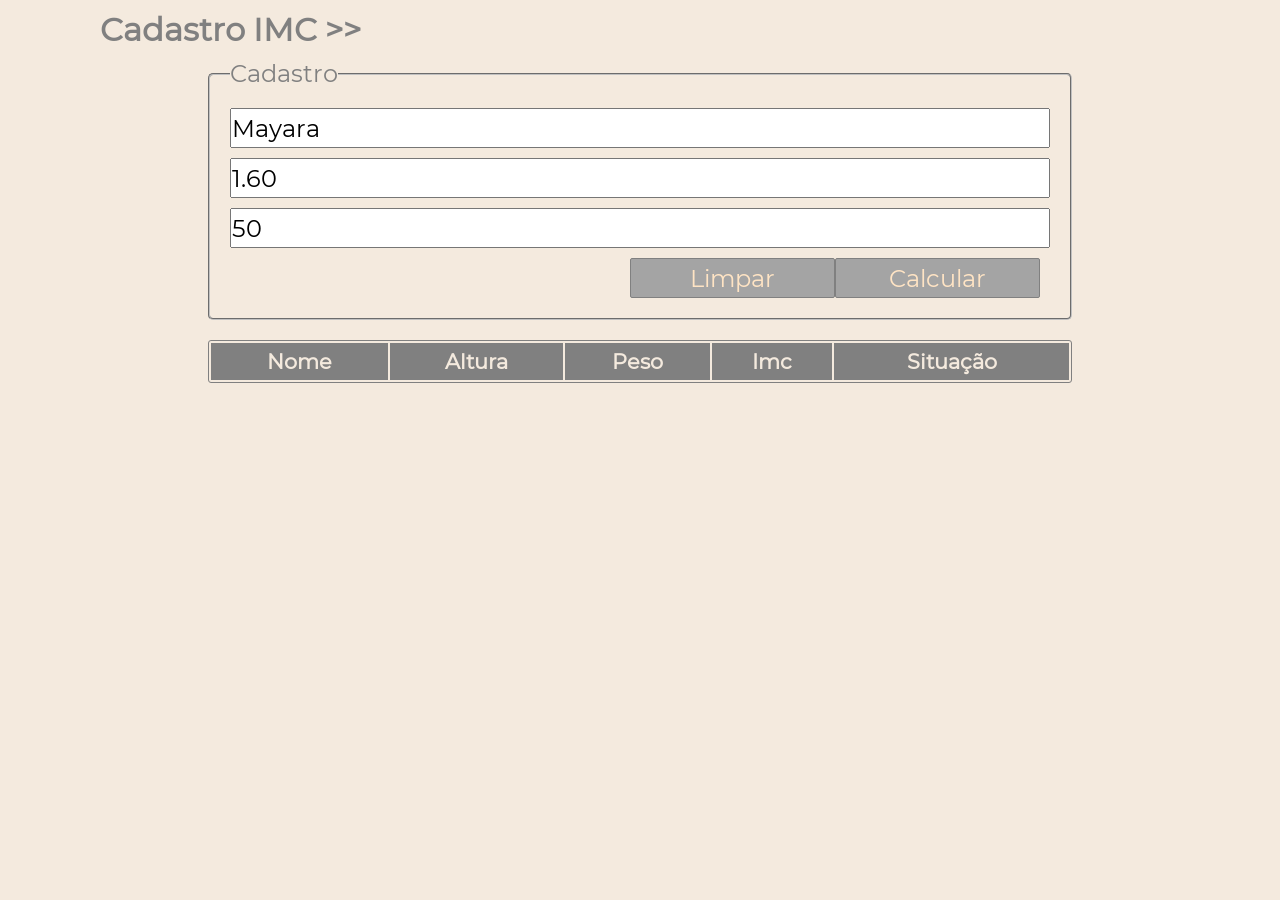
<file: Front-end_2026/imc-javascript-main/imc-javascript-main/index.html>
<!DOCTYPE html>
<html lang="pt-br">

<head>
    <meta charset="UTF-8">
    <meta name="viewport" content="width=device-width, initial-scale=1.0">
    <meta http-equiv="X-UA-Compatible" content="ie=edge">
    <title>Formulários</title>
    <link rel="stylesheet" href="css/style.css">
</head>

<body onload="carregarCadastros()">
    <h1>Cadastro IMC >></h1>
    <form>
        <fieldset>
            <legend>Cadastro</legend>

            <input type="text" value="Mayara" id="nome" placeholder="Nome">
            <input type="number" value="1.60" id="altura" placeholder="Altura em Metros ex 1.67">
            <input type="number" value="50" id="peso" placeholder="Peso em Quilos">
            <button type="button" onclick="calcular()">Calcular</button>
            <button type="reset">Limpar</button>
        </fieldset>
    </form>
    <section>
        <table>
            <thead>
                <tr>
                    <th>Nome</th>
                    <th>Altura</th>
                    <th>Peso</th>
                    <th>Imc</th>
                    <th>Situação</th>
                </tr>
            </thead>

            <tbody id="cadastro">
            </tbody>
        </table>
    </section>


    <script src="./js/script.js"></script>
</body>

</html>
</file>
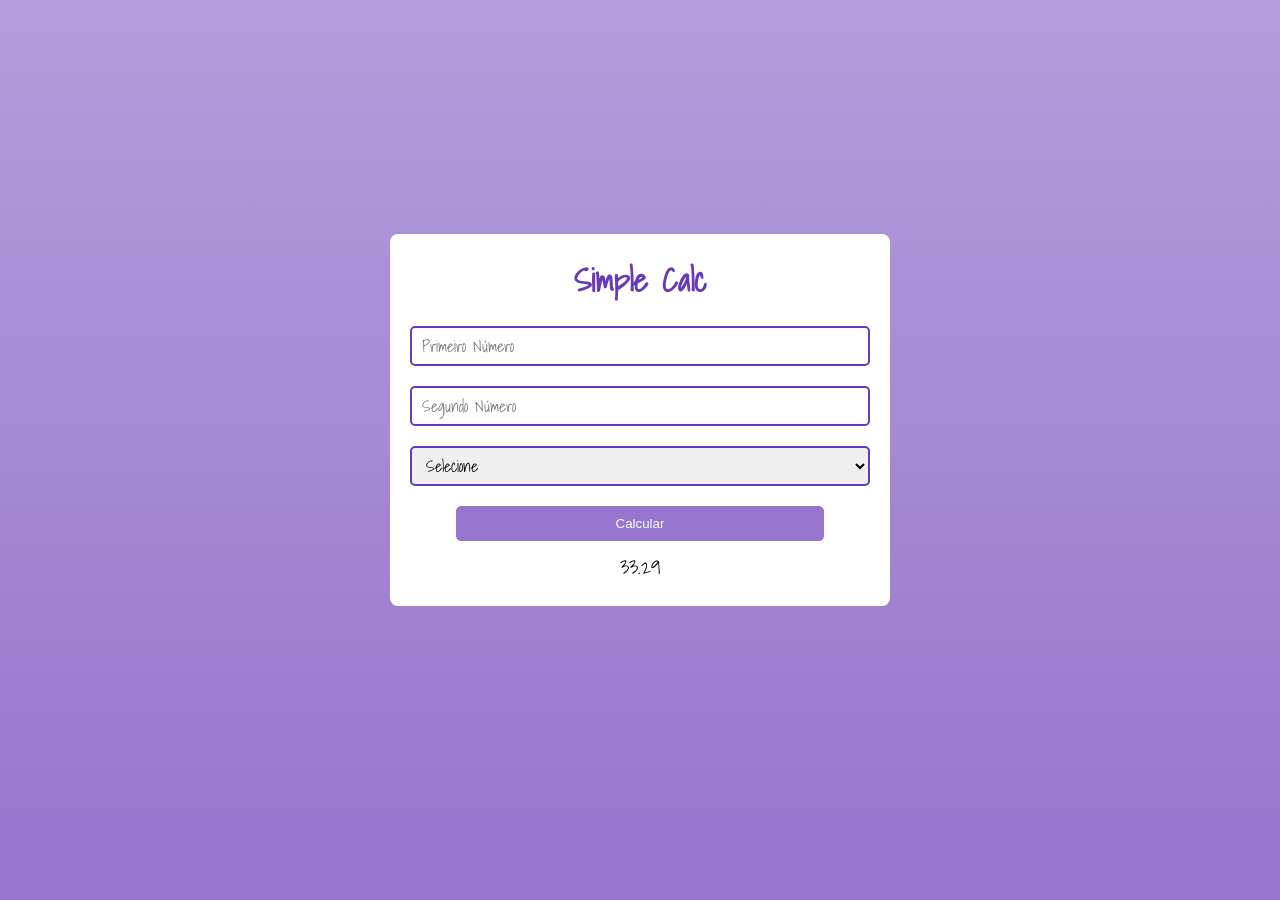
<file: Front-end_2026/simple-calc-main 2/simple-calc-main/index.html>
<!DOCTYPE html>
<html lang="pt-BR">

<head>
    <meta charset="UTF-8">
    <meta http-equiv="X-UA-Compatible" content="IE=edge">
    <meta name="viewport" content="width=device-width, initial-scale=1.0">
    <title>Document</title>
    <link rel="stylesheet" href="./css/style.css">
</head>

<body onload="carregarDados()">
    <div class="page">

        <form action="" class="calc">
            <h1 class="calc__title">Simple Calc</h1>
            <input class="calc__field" autocomplete="off" type="number" id="n1" placeholder="Primeiro Número">
            <input class="calc__field" autocomplete="off" type="number" id="n2" placeholder="Segundo Número">

            <select class="calc__field calc__select" id="operacao">
                <option value="">Selecione</option>
                <option value="soma">Adição</option>
                <option value="subtracao">Subtração</option>
                <option value="multiplicacao">Multiplicação</option>
                <option value="divisao">Divisão</option>
            </select>

            <button class="calc__button" onclick="calcular()">Calcular</button>

            <span class="calc__result" id="resultado">33.29</span>
        </form>
       
        <section class="data" id="cadastro">
            
    
    </section>
    </div>

    

    <script src="./js/funcoes.js"></script>
</body>

</html>
</file>
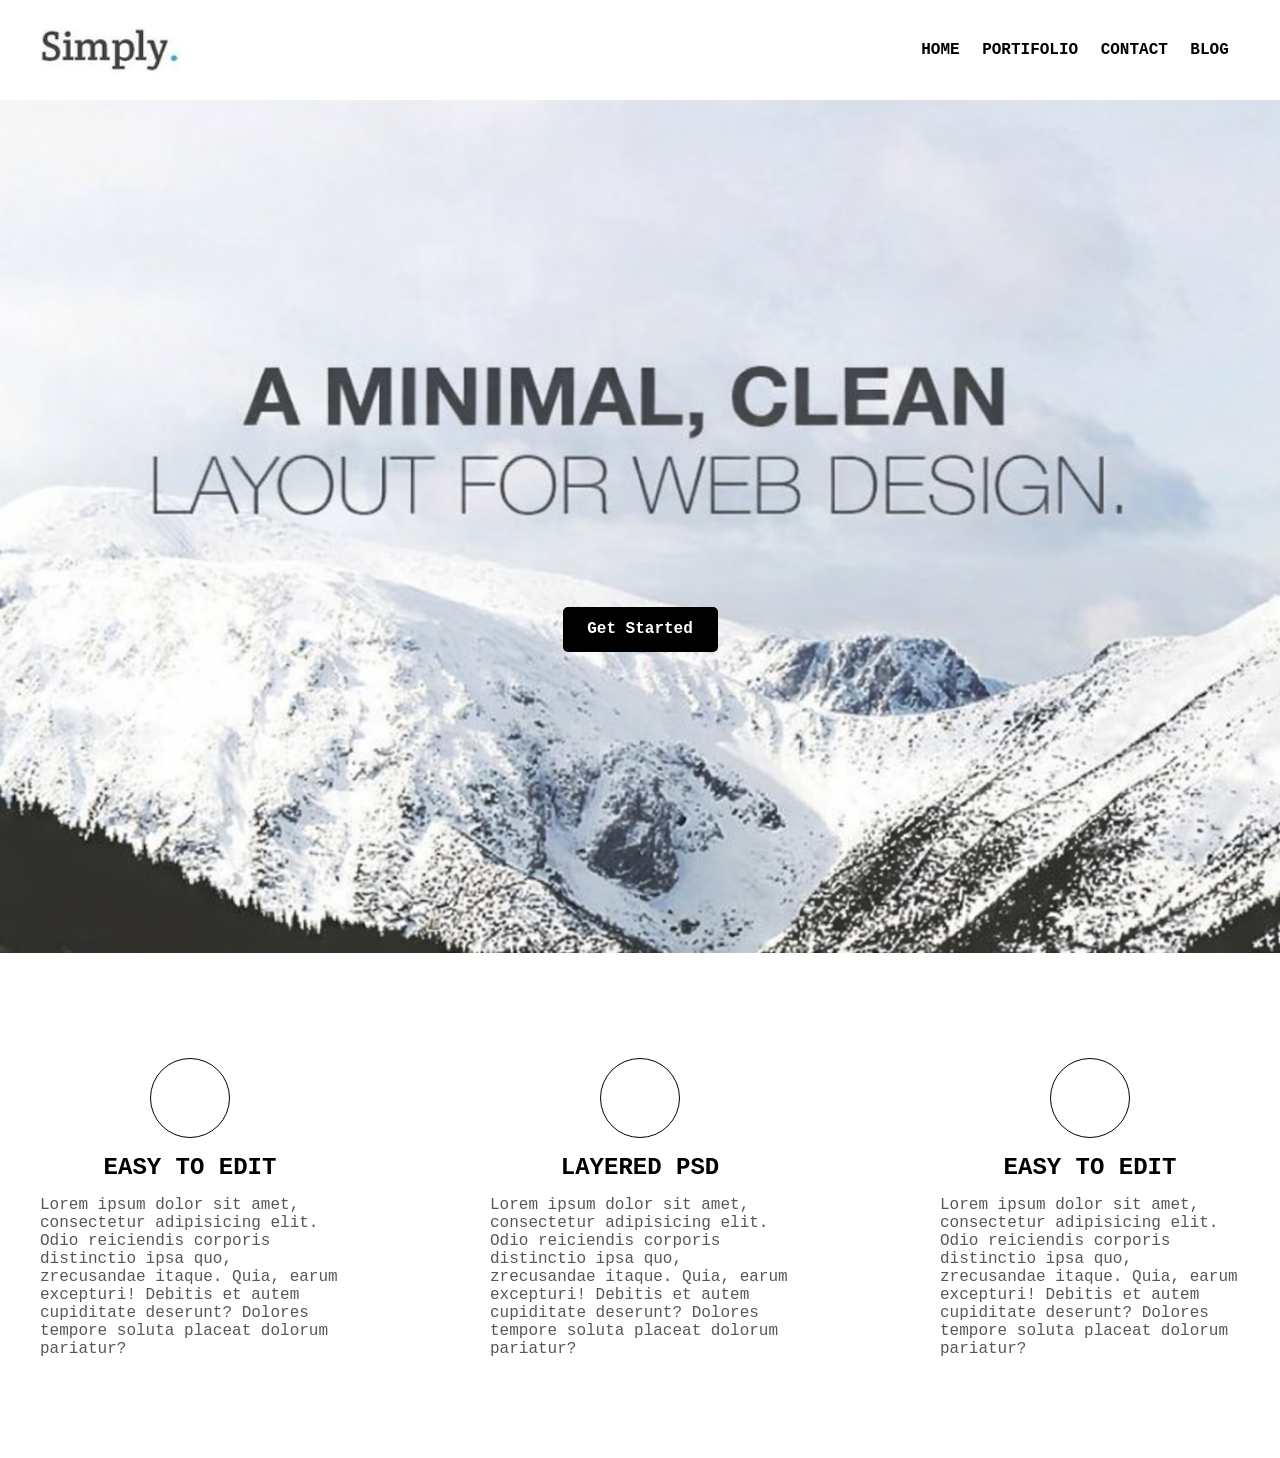
<file: Front-end_2026/simplysite.html>
<!DOCTYPE html>
<html lang="pt-BR">
<head>
    <meta charset="UTF-8">
    <meta name="viewport" content="width=device-width, initial-scale=1.0">
    <title>Simply Site</title>
    <link rel="stylesheet" href="./css/style.css">
</head>
<body>
<header>
    <div class="layout-grid  header-flex">
        <img src="./images/logotipo.png" alt="imagem do logotipo com o texto simply">
        <nav>
            <a href="#">Home</a>
            <a href="#">Portifolio</a>
            <a href="#">Contact</a>
            <a href="#">Blog</a>
        </nav>
    </div>
</header>
<article class="banner">
        <img src="./images/montanha-minimalista.png" alt="Imagem do Monte Everest">
        <a href="#">Get Started</a>
    </article>

    <section class="reason-to-use">
        <div class="layout-grid reason-flex">
        <article class="reason-card">
        <div class="imagem"></div>
        <h2>Easy to Edit</h2>
            <p>Lorem ipsum dolor sit amet, consectetur adipisicing elit. Odio reiciendis corporis distinctio ipsa quo,
                 zrecusandae itaque. Quia, earum excepturi! Debitis et autem cupiditate deserunt? 
                 Dolores tempore soluta placeat dolorum pariatur?</p>
        </article>

        <article class="reason-card">
            <div class="imagem"></div>
        <h2>Layered Psd</h2>
            <p>Lorem ipsum dolor sit amet, consectetur adipisicing elit. Odio reiciendis corporis distinctio ipsa quo,
                 zrecusandae itaque. Quia, earum excepturi! Debitis et autem cupiditate deserunt? 
                 Dolores tempore soluta placeat dolorum pariatur?</p>
        </article>

        </article>
        
        <article class="reason-card">
            <div class="imagem"></div>
        <h2>Easy to Edit</h2>
            <p>Lorem ipsum dolor sit amet, consectetur adipisicing elit. Odio reiciendis corporis distinctio ipsa quo,
                 zrecusandae itaque. Quia, earum excepturi! Debitis et autem cupiditate deserunt? 
                 Dolores tempore soluta placeat dolorum pariatur?</p>
        </article>

        </article>
        </div>
    </section>
</body>

</html>
</file>
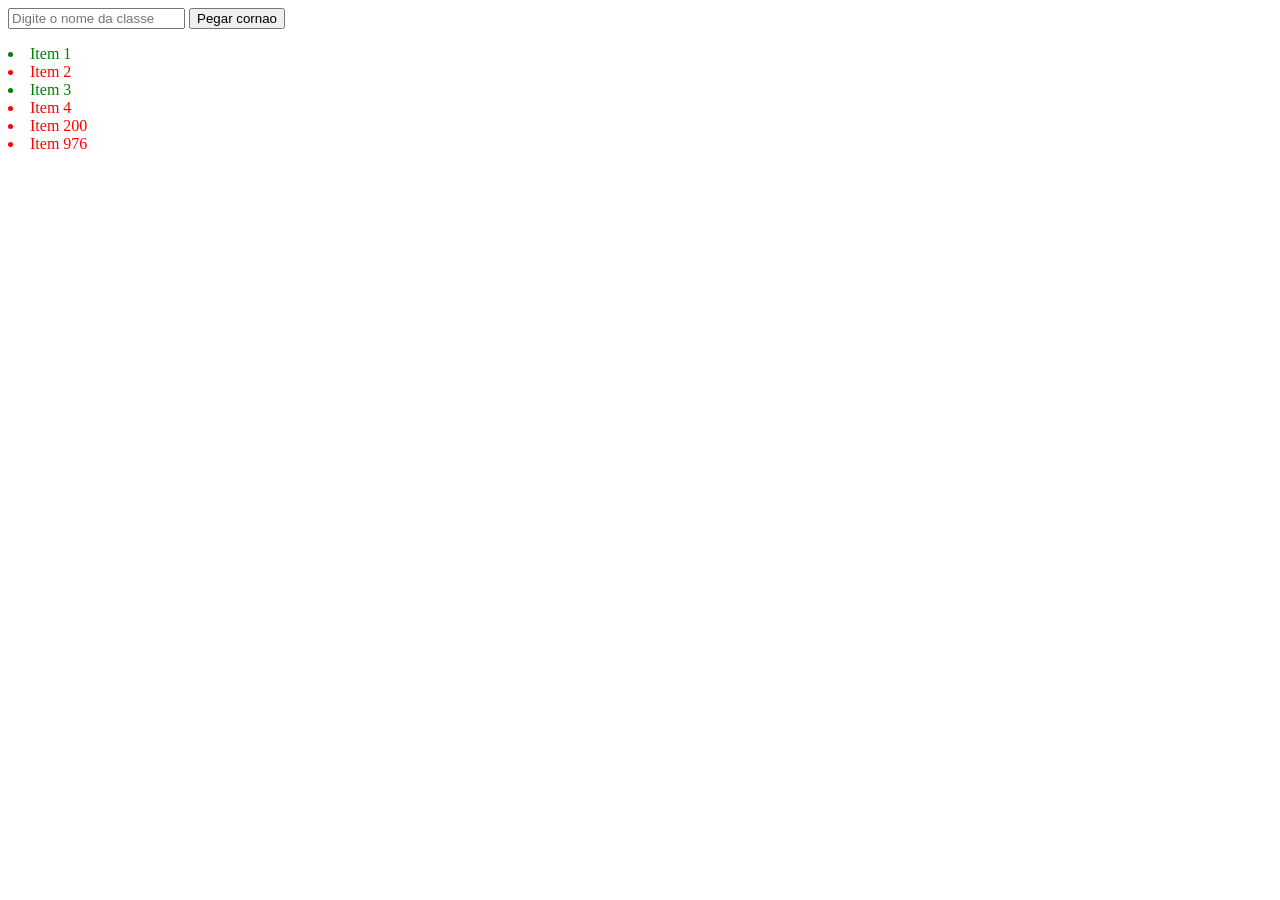
<file: Front-end_2026/DOM/ElementoPelaClassName.html>
<!DOCTYPE html>
<html lang="pt-BR">
<head>
    <meta charset="UTF-8">
    <meta name="viewport" content="width=device-width, initial-scale=1.0">
    <title>Document</title>
    <style>
    .corsim {
        color: green;
    }
    .cornao {
        color: red;
    }
    </style>
</head>
<body>
    <input type="text" onblur="getElements(this.value)" placeholder="Digite o nome da classe">
    <button onclick="getElements();">Pegar cornao</button>
    <ul></ul>
        <li class="corsim">Item 1</li>
        <li class="cornao">Item 2</li>
        <li class="corsim">Item 3</li>
        <li class="cornao">Item 4</li>
        <li class="cornao">Item 200</li>
        <li class="cornao">Item 976</li>
    </ul>

    <script>
        function getElements(nomeClasse = "cornao") {
            let elementos = document.getElementsByClassName(nomeClasse);

            console.log(elementos);
            // console.log(elementos[0].textContent);

            if (elementos.length == 0) {
                console.log(`Não existem elementos para mostrar`);
                return false;
            }

            // exibir todos os elementos com o for 
            for (let i = 0; i <elementos.length; i++) {
                console.log(elementos[i].textContent);
                
            }
        }
    </script>
</body>
</html>
</file>
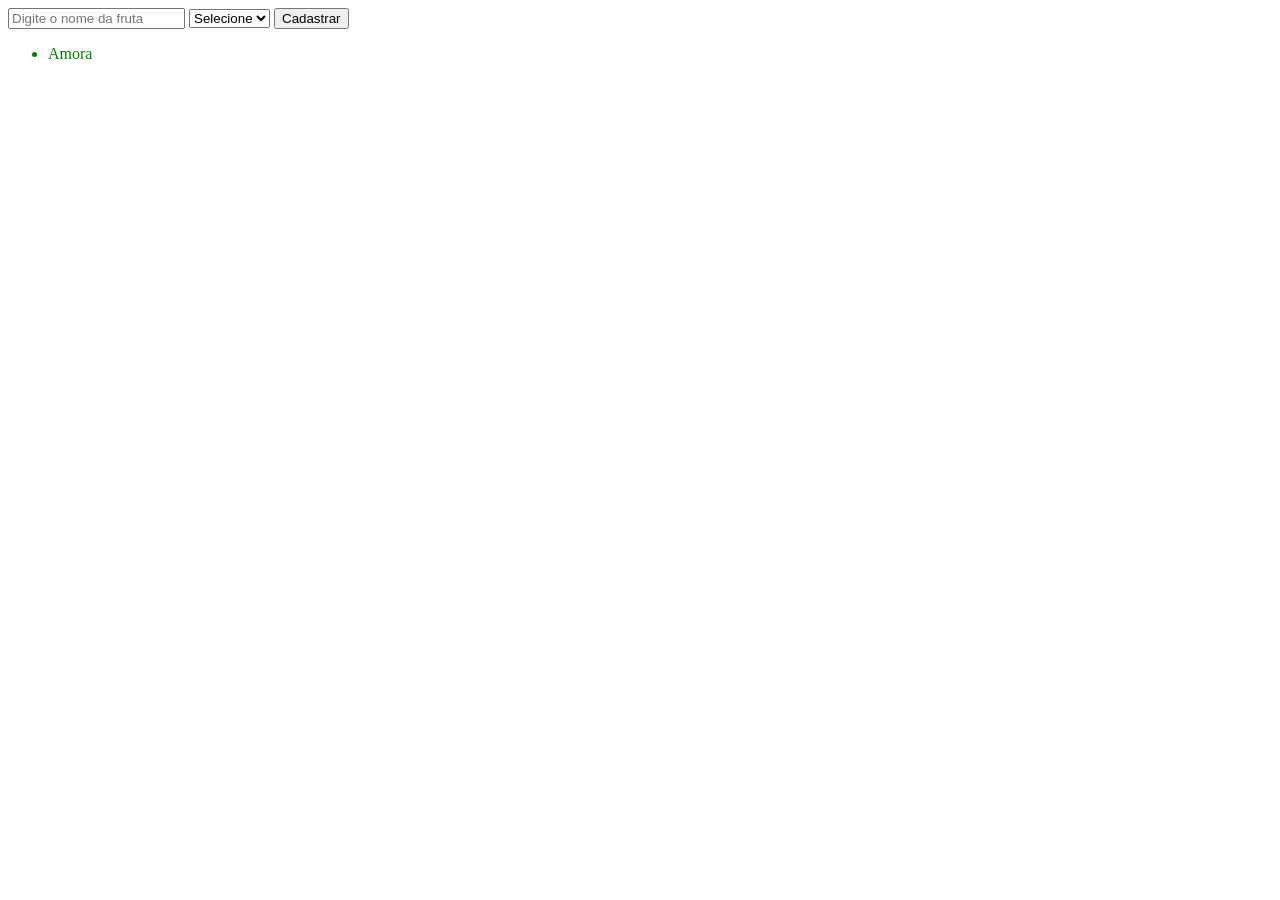
<file: Front-end_2026/DOM/ElementoPeloClassName-Exercicio.html>
<!DOCTYPE html>
<html lang="pt-br">
<head>
    <meta charset="UTF-8">
    <meta name="viewport" content="width=device-width, initial-scale=1.0">
    <title>Document</title>
    <style>
    .corsim {
        color: green;
    }
    .cornao {
        color: red;
    }
    </style>
</head>
<body>
    <input type="text" id="fruta" placeholder="Digite o nome da fruta"/>
    <select name="" id="nomeClasse">
        <option value="">Selecione</option>
        <option value="cornao">cornao</option>
        <option value="corsim">corsim</option>
    </select>

    <button type="button" onclick="cadastrarFruta()">Cadastrar</button>
    <ul id="listarFrutas">
        <li class="corsim">Amora</li>
    </ul>


    <script>
        function cadastrarFruta() {
            // pegar os valores dos campos
            const fruta = document.getElementById("fruta").value;
            const nomeClasse = document.getElementById("nomeClasse").value;
            const listaFrutas = document.getElementById("listarFrutas");
            
            // validar se ha campos sem preencher
            if ( fruta.trim().length == 0 || nomeClasse.trim().length == 0) {
                alert("Preencha todos os campos!");
                return false;
            }

            // cadastrar a fruta
            listaFrutas.innerHTML += `<li class="${nomeClasse}">${fruta}</li>`;
            // limpar os campos
            document.getElementById("fruta").value = "";
            document.getElementById("nomeClasse").value = "";   

        }
    </script>
</body>
</html>
</file>
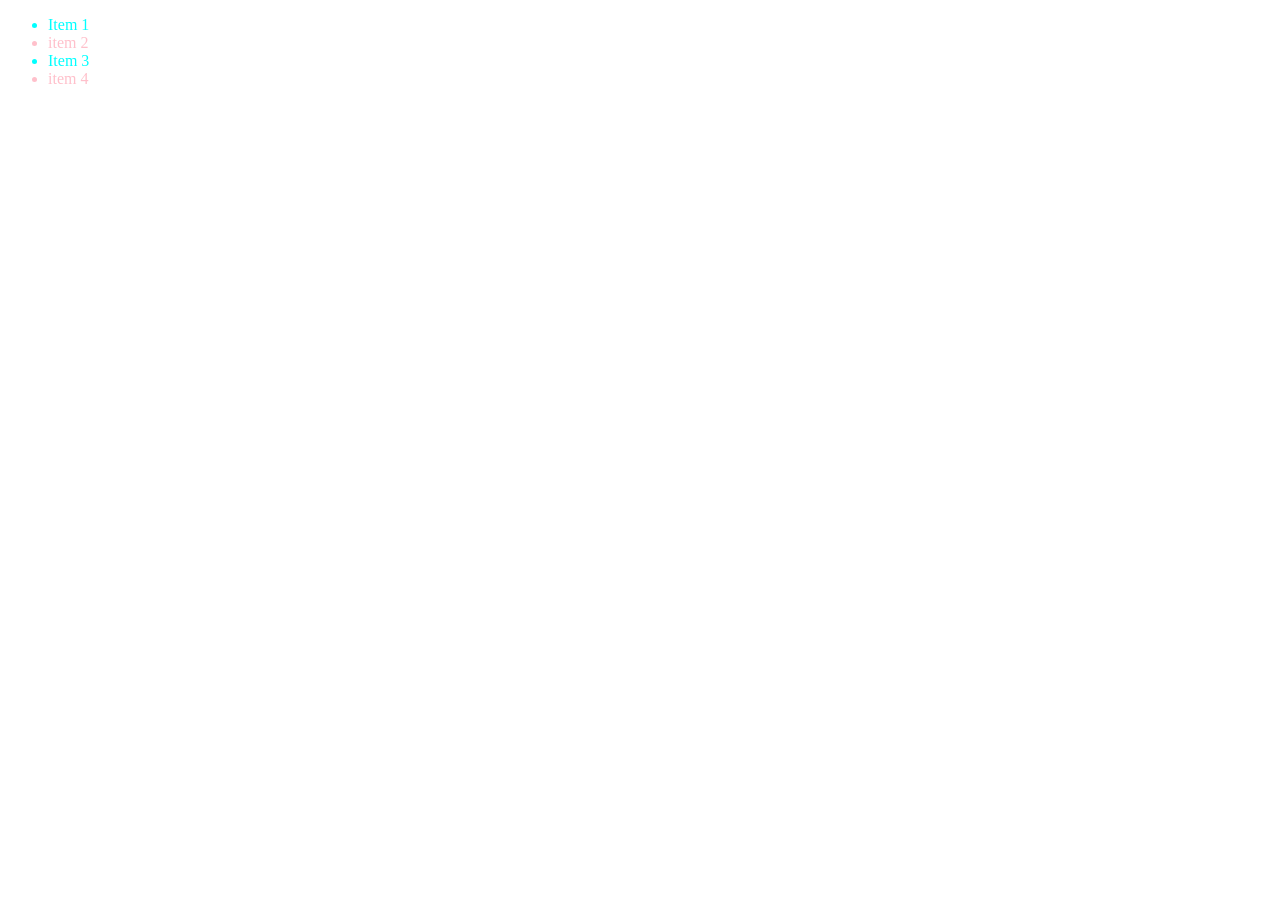
<file: Front-end_2026/DOM/ElementoPelold.html>
<!DOCTYPE html>
<html lang="pt-BR">
<head>
    <meta charset="UTF-8">
    <meta name="viewport" content="width=device-width, initial-scale=1.0">
    <title>Document</title>
    <style>
        .corsim {
            color: aqua;
        }
        .cornao{
            color: pink;
        }
    </style>
</head>
<body>
       <ul>
        <li class="corsim">Item 1</li>
        <li class="cornao">item 2</li>
        <li class="corsim">Item 3</li>
        <li class="cornao">item 4</li>
       </ul>
<script>
    function getElements(){
        let cornoes = document.getElementsByClassName ("cornao");

        console.log(cornoes)

        
    }
</script>
</body>
</html>
</file>
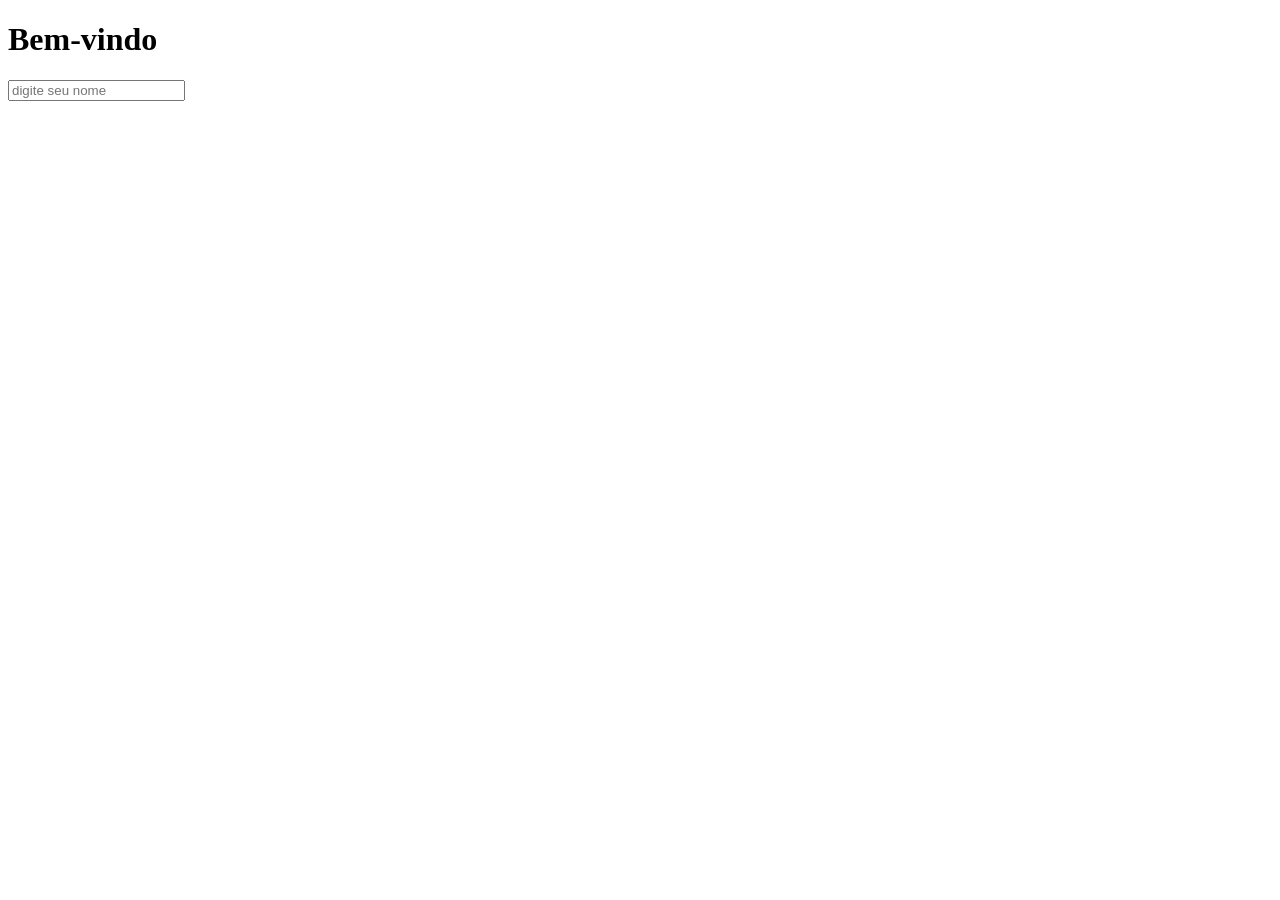
<file: Front-end_2026/DOM/Eventos.html>
<!DOCTYPE html>
<html lang="pt-BR">
<head>
    <meta charset="UTF-8">
    <meta name="viewport" content="width=device-width, initial-scale=1.0">
    <title>Document</title>
</head>
<body >
    <h1>Bem-vindo</h1>
    <div>
        <span id="spn-nome"></span>
        <span id="spn-sobrenome"></span>
    </div>
    <input 
        type="text" 
        id="nome" 
        placeholder="digite seu nome"
        onblur="criaSobrenome()"
        onkeypress="replicaNome(this.value)"
    />
    
    <script>

        let criouSobrenome = false;

         function replicaNome(nome){
            document.getElementById('spn-nome').textContent = nome;
         }
         function replicaSobrenome(sobrenome){
            document.getElementById('spn-sobrenome').textContent = sobrenome;
         }


        function criaSobrenome() {
            if(!criouSobrenome) {

        document.body.innerHTML += `<input 
        type="text" 
        id="sobrenome" 
        placeholder="digite seu sobrenome"
        onkeypress="replicaSobrenome(this.value)">`;

        criouSobrenome = true;
            }
        }
        function trocaTitulo() {
            const novoTitulo = prompt("Digite seu nome:");

            document.title = `Pagina de ${novoTitulo}`;
            document.body.innerHTML += `<h2>Pagina de ${novoTitulo}!</h2>`;
        }
    </script>
    
</body>
</html>
</file>
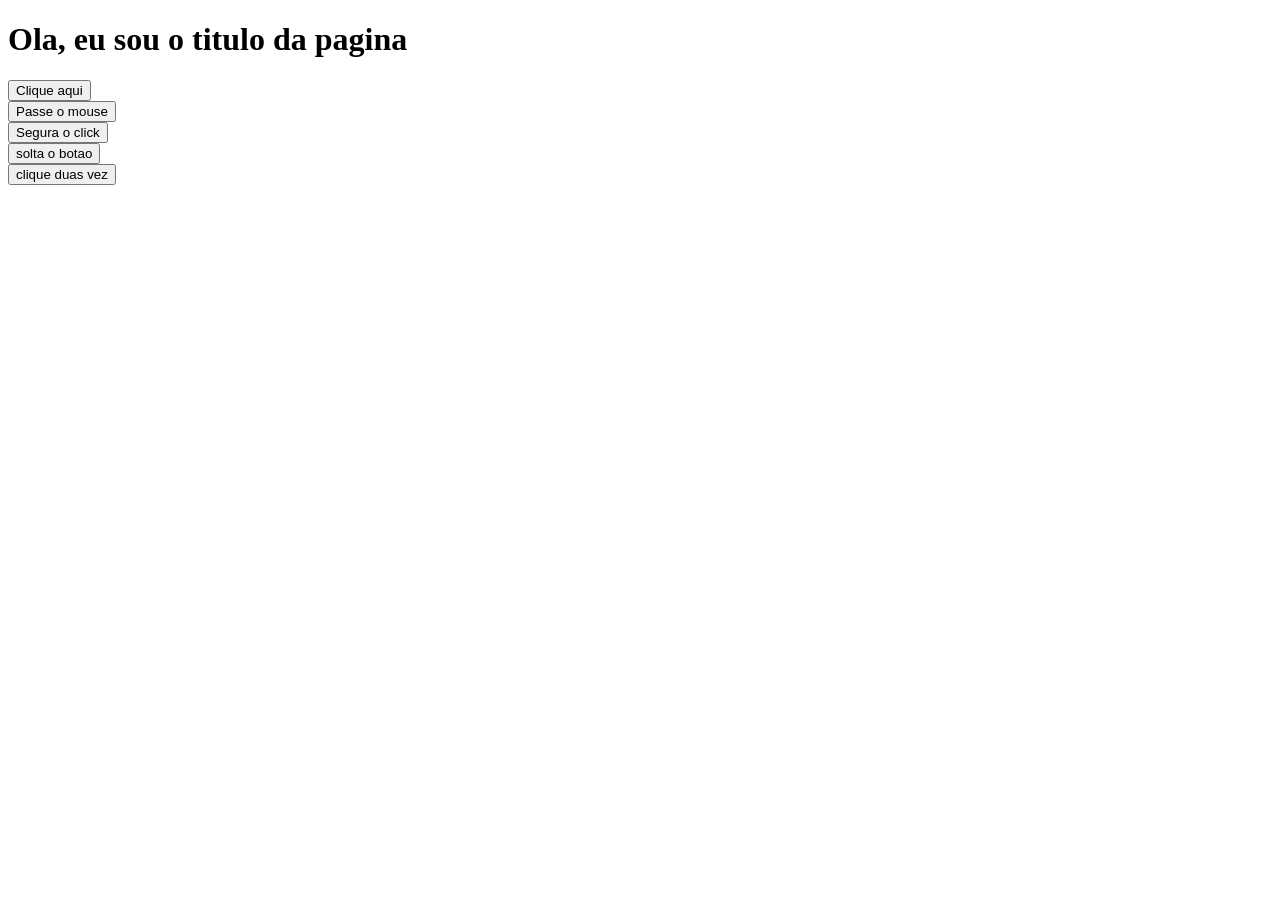
<file: Front-end_2026/DOM/helloWorld.html>
<!DOCTYPE html>
<html lang="pt-BR">
<head>
    <meta charset="UTF-8">
    <meta name="viewport" content="width=device-width, initial-scale=1.0">
    <title>Document</title>
    <script>
        function saudacao(){
        alert(`Titulo: ${document.getElementById('titulo').textContext}`);
    }
    function mouseMoveu(){
        alert ("Mouse se moveu no botao")
    }
    function clicouBaixo(){
        alert ("clicou no mouse")
    }
    function clicouSubiu(){
        alert ("soltou o botao")
    }
    function cliqueduplo(){
        alert ("Voce clicou duplo no botao")
    }

    </script>
</head>
<body>
    <h1 id="titulo">Ola, eu sou o titulo da pagina</h1>
    <button onclick=" saudacao();">Clique aqui</button> <br>
    <button onmousemove="mouseMoveu();">Passe o mouse</button> <br>
    <button onmousemove="clicouBaixo();">Segura o click</button> <br>
    <button onmouseup="clicouSubiu();">solta o botao</button> <br>
    <button ondblclick="cliqueduplo();">clique duas vez</button> <br>
</body>
</html>
</file>
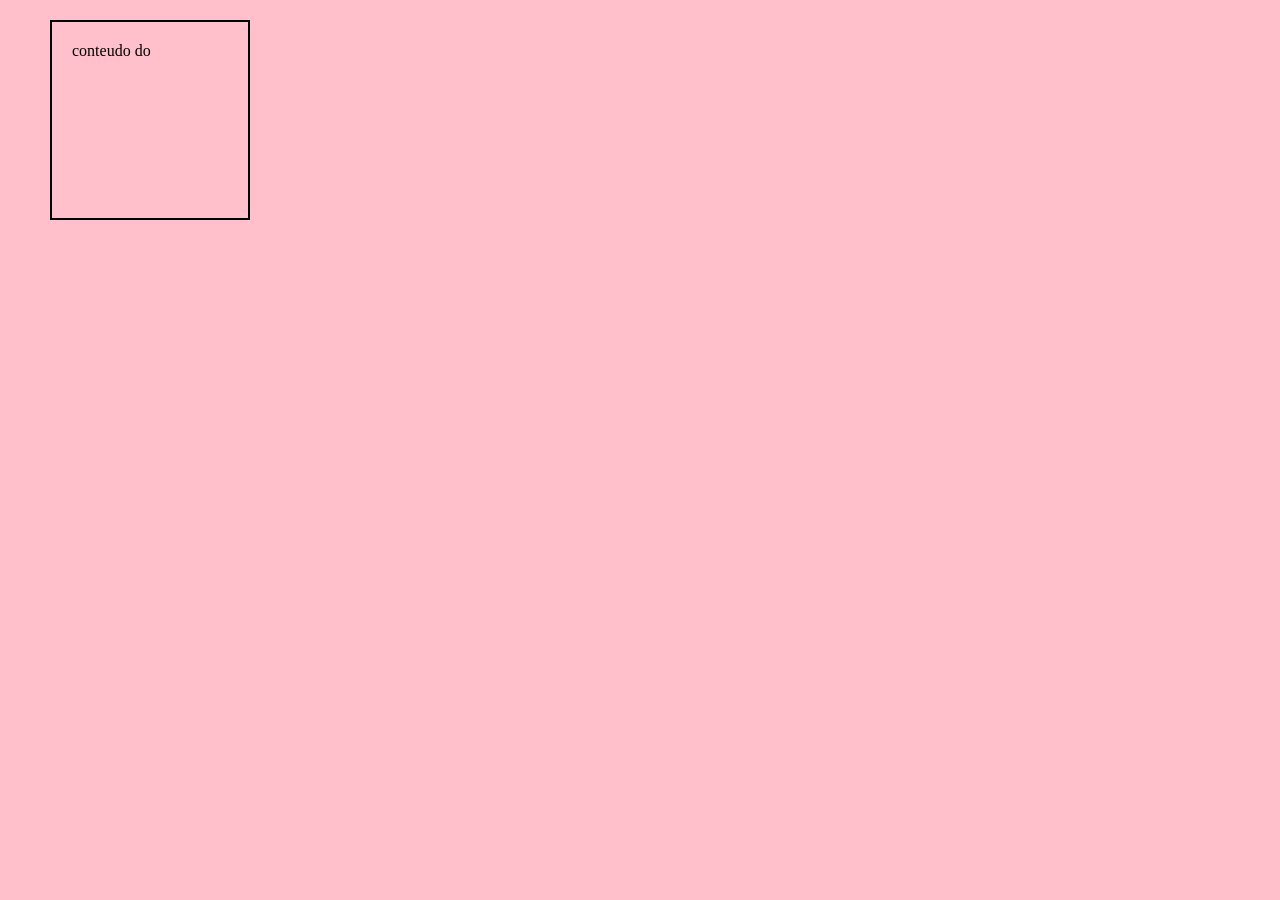
<file: Front-end_2026/ReviewCSS/box-model.html>
<!DOCTYPE html>
<html lang="pt-BR">
<head>
    <meta charset="UTF-8">
    <meta name="viewport" content="width=device-width, initial-scale=1.0">
    <title>Document</title>
    <link rel="stylesheet" href="./box-model.css">
</head>
<body>

    <article class="caixa">
         conteudo do <article></article>
    </article>
    
</body>
</html>
</file>
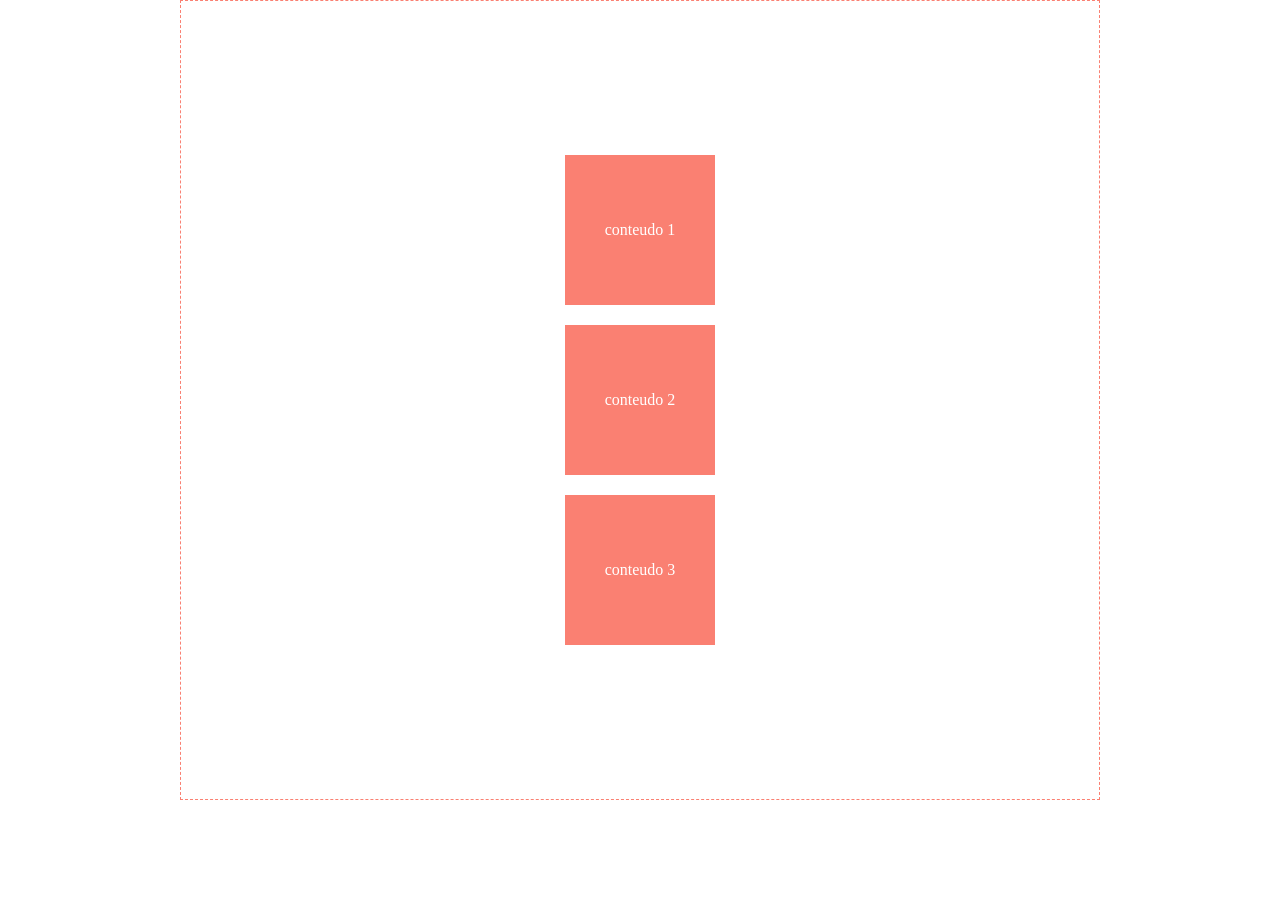
<file: Front-end_2026/ReviewCSS/caixinhas.html>
<!DOCTYPE html>
<html lang="pt-BR">
<head>
    <meta charset="UTF-8">
    <meta name="viewport" content="width=device-width, initial-scale=1.0">
    <title>Document</title>
    <link rel="stylesheet" href="caixinhas.css">
</head>
<body>

    <section class="sessao-noticias">
        <article class="noticia">conteudo 1</article>
        <article class="noticia">conteudo 2</article>
        <article class="noticia">conteudo 3</article>
    </section>
    
</body>
</html>
</file>
<file: Front-end_2026/imc-javascript-main/imc-javascript-main/css/style.css>
/* @import url('https://fonts.googleapis.com/css?family=Montserrat'); */
 
@font-face {
    font-family: 'Montserrat';
    src: url('../fonts/Montserrat/Montserrat-Regular.ttf') /*Para os demais navegadores*/;
    /* font-weight: normal;
    font-style: normal; */
}

/* Reset de página */

* {
    margin: 0;
    padding: 0;
    box-sizing: border-box;
}

body {
    font-family: 'Montserrat', sans-serif;
    font-size: 16px;
    background: #f4eade;
    color: grey;
    padding: 10px;
}

h1 { font-size: 1.5rem; }

form, table {
    width: 100%;
    margin: 0 auto;
    border-radius: 3px;
}

form { margin-top: 10px; }

form fieldset {
    padding: 8px;
    border-radius: 5px;
}

form input, form button { height: 35px; }

form input {
    font-family: 'Montserrat', sans-serif;
    width: 100%;
    height: 35px;
    font-size: 1rem;
    margin-bottom: 10px;
}

form input:focus {
    color: rgba(154, 150, 150, 0.769);
    background-color: rgb(245, 232, 218);
    outline-color: #fcbf74;
    outline-width: 5px;
    border: none
}

form input:focus::placeholder { color: rgba(128, 128, 128, 0.4); }

form button {
    width: 25%;
    height: 35px;
    float: right;

    color: bisque;
    font-family: 'Montserrat', sans-serif;
    font-size: 0.9rem;
    background-color: #a4a4a4;

    border: 1px solid grey;
    border-radius: 2px;
    outline: none;
}

form button[type="button"] { margin-right: 10px; }

section { margin-top: 20px; }

table {
    border: 1px solid grey;
    font-size: 0.8rem;
}

table th, table td {
    padding: 3px;
    border: 1px solid grey;
}

table th { font-weight: bold !important; }

table thead tr {
    background-color: grey;
    color: #f4eade;
}

/* 
    (odd) para linhas ímpares e 
    (even) para linhas pares
*/
table tbody tr:nth-child(odd) { background-color: white; }

table tbody tr:nth-child(even) { background-color: #f6d6a8; }

table tbody { text-align: center; }


table td:first-of-type { text-align: left; }

/* tablets */

@media screen and (min-width: 768px) {
    
    h1 { font-size: 2rem }

    form, table { width: 80%; }

    form fieldset { padding: 20px; }

    form fieldset legend {
        font-size: 1.5rem;
    }

    form input, form button {
        font-size: 1.5rem;
        height: 40px;
    }
    
    table { font-size: 1.3rem; }

    table th, table td { padding: 5px; }
}

@media screen and (min-width: 1200px) {
    
    body  {
        max-width: 1100px;
        margin: 0 auto;
    }
}
</file>
<file: Front-end_2026/simple-calc-main 2/simple-calc-main/css/style.css>
@font-face {
    font-family: 'ShadowsIntoLight';
    src: url(../fonts/Shadows_Into_Light/ShadowsIntoLight-Regular.ttf);
}

*{
    margin: 0;
    padding: 0;
    box-sizing: border-box;
}

body {
    height: 100vh;
    background-image: linear-gradient(to bottom, #B39DDB, #9575CD) ;
    background-repeat: no-repeat;
    font-family: 'ShadowsIntoLight';
}

/* papel de container */
.page {
    height: 100vh;
    flex-direction: column;
    display: flex;
    justify-content: center;
    align-items: center;
}

/* formulário */
.calc {
    display: flex;
    flex-direction: column;
    justify-content: center;
    align-items: center;

    width: 90%;
    max-width: 500px;
    /* height: 65%; */
    padding: 20px;

    background-color: white;
    border-radius: 8px;
}
.calc__title {
    margin-bottom: 20px;
    color: #673AB7;
}

.calc__field {
    width: 100%;
    height: 40px;
    padding: 10px;
    margin-bottom: 20px;
    font-size: 16px;
    font-family: 'ShadowsIntoLight';

    border: 2px solid #673AB7;
    border-radius: 5px;
    transition: background-color .4s;
}

.calc__select {
    padding: 0 10px;
}

.calc__button {
    width: 80%;
    height: 35px;
    
    color: white;
    background-color: #9575CD;
    border: 1px solid #9575CD;
    border-radius: 5px;
}

.calc__result {
    width: 80%;
    height: 35px;
    margin-top: 10px;
    font-size: 20px;
    text-align: center;
    font-weight: 300;
}

.calc__field:focus {
    background-color: #B39DDB;
    color: white;
    outline-color: #512DA8;
}
.calc__field:focus::placeholder {
    color: #512DA8
}



.data {
    display: flex;
    flex-wrap: wrap;
    gap: 20px;
    margin-top: 20px;
    width: 100%;
    /* border: 1px solid white; */
    padding: 20px;
}
.data__card-result {
    display: flex;
    flex-direction: column;
    justify-content: center;
    gap: 10px;
    background-color: white;
    width: 150px;
    height: 150px;
    padding: 10px;
    font-size: 12px;
    font-family: 'Courier New', Courier, monospace;
    padding: 5px;
    border-radius: 5px;
}


@media screen and (min-width: 1200px) {
    .page {
        max-width: 1200px;
        margin: 0 auto;
    }   
}
</file>
<file: Front-end_2026/css/style.css>
* {
    margin: 0;
    padding: 0;
    box-sizing: border-box;
}

body {
    font-family: 'Courier New', Courier, monospace;
}

header {
    width: 100%;
    height: 100px;
}

.layout-grid {
    margin: 0 auto;
    width: 1200px;
    height: 100%;
}

.header-flex {
    display: flex;
    align-items: center;
    justify-content: space-between;
}

header img {
    width: 140px;
}

header nav {
    width: 330px;
    display: flex;
    justify-content: space-around;
    align-items: center;
}

header nav a {
    text-decoration: none;
    color: black;
    text-transform: uppercase;
    font-weight: bold;
}

.banner {
     /*Referencial é ele próprio*/
    position: relative;
    width: 100%;
    /* height: 500px; */
}

.banner img {
    width: 100%;
}

.banner a {
    /*Referencial de posicionamento é o primeiro ancestral que tiver algum position definido*/
    position: absolute;
    top: calc((50% - 45px / 2) + 100px); /*Ajuste técnico - work arround*/
    left: calc(50% - 155px / 2);
    display: flex;
    justify-content: center;
    align-items: center;
    width: 155px;
    height: 45px;
    background-color: black;
    color: white;
    font-weight: bolder;
    text-decoration: none;
    border-radius: 5px;
}

.reason-to-use {
    height: 500px;
}

.reason-flex {  
    display: flex;
    justify-content: space-between;
    align-items: center;
}

.reason-to-use .reason-card {
    display: flex;
    flex-direction: column;
    justify-content: space-between;
    align-items: center;
    width: 300px;
    height: 300px;
}

.reason-to-use .reason-card .imagem {
    width: 80px;
    height: 80px;
    border: 1px solid black;
    border-radius: 50%;
}

.reason-to-use .reason-card h2 {
    text-transform: uppercase;
    text-align: center;
}

.reason-to-use .reason-card p {
    color: #575757;

}
</file>
<file: Front-end_2026/ReviewCSS/box-model.css>
* {
    /*reset css*/
    margin:0;
    padding:0;
    box-sizing:border-box;
}

body{
    background-color: pink;
}

/*
Box Mode ::after
margin
padding
border
content

boder-box: content-box
*/

.caixa{
    box-sizing: border-box;
    width: 200px;
    height: 200px;

    padding-top: 20px; ;
    padding-bottom: 20px;
    padding-right: 20px;
    padding-left: 20px;

    margin-top: 20px;
    margin-right: 30px;
    margin-bottom: 40px;
    margin-left: 50px;

    border: 2px solid black;
}
</file>
<file: Front-end_2026/ReviewCSS/caixinhas.css>
*{
    margin:0;
    padding: 0;
    box-sizing: border-box;
}


/*section : borda,padding
altura 800px
largura 920px centralizado*/
.sessao-noticias{
    display: flex;
    justify-content: center;
    flex-direction: column;
    align-items: center;

    gap: 20px;
    padding: 20px;
    border: 1px dashed salmon;

    width: 920px;
    height: 800px;
    margin: auto; 
}


/*deixar em coluna e centralizado nos dois eixos*/
.noticia{
    width: 150px;
    height: 150px;
    background-color: salmon;
    color: #fff;

    display: flex;
    flex-direction: column; /* coloca em coluna */
    align-items: center; /* centraliza horizontal */
    justify-content: center; /* centraliza vertical */
}
</file>
